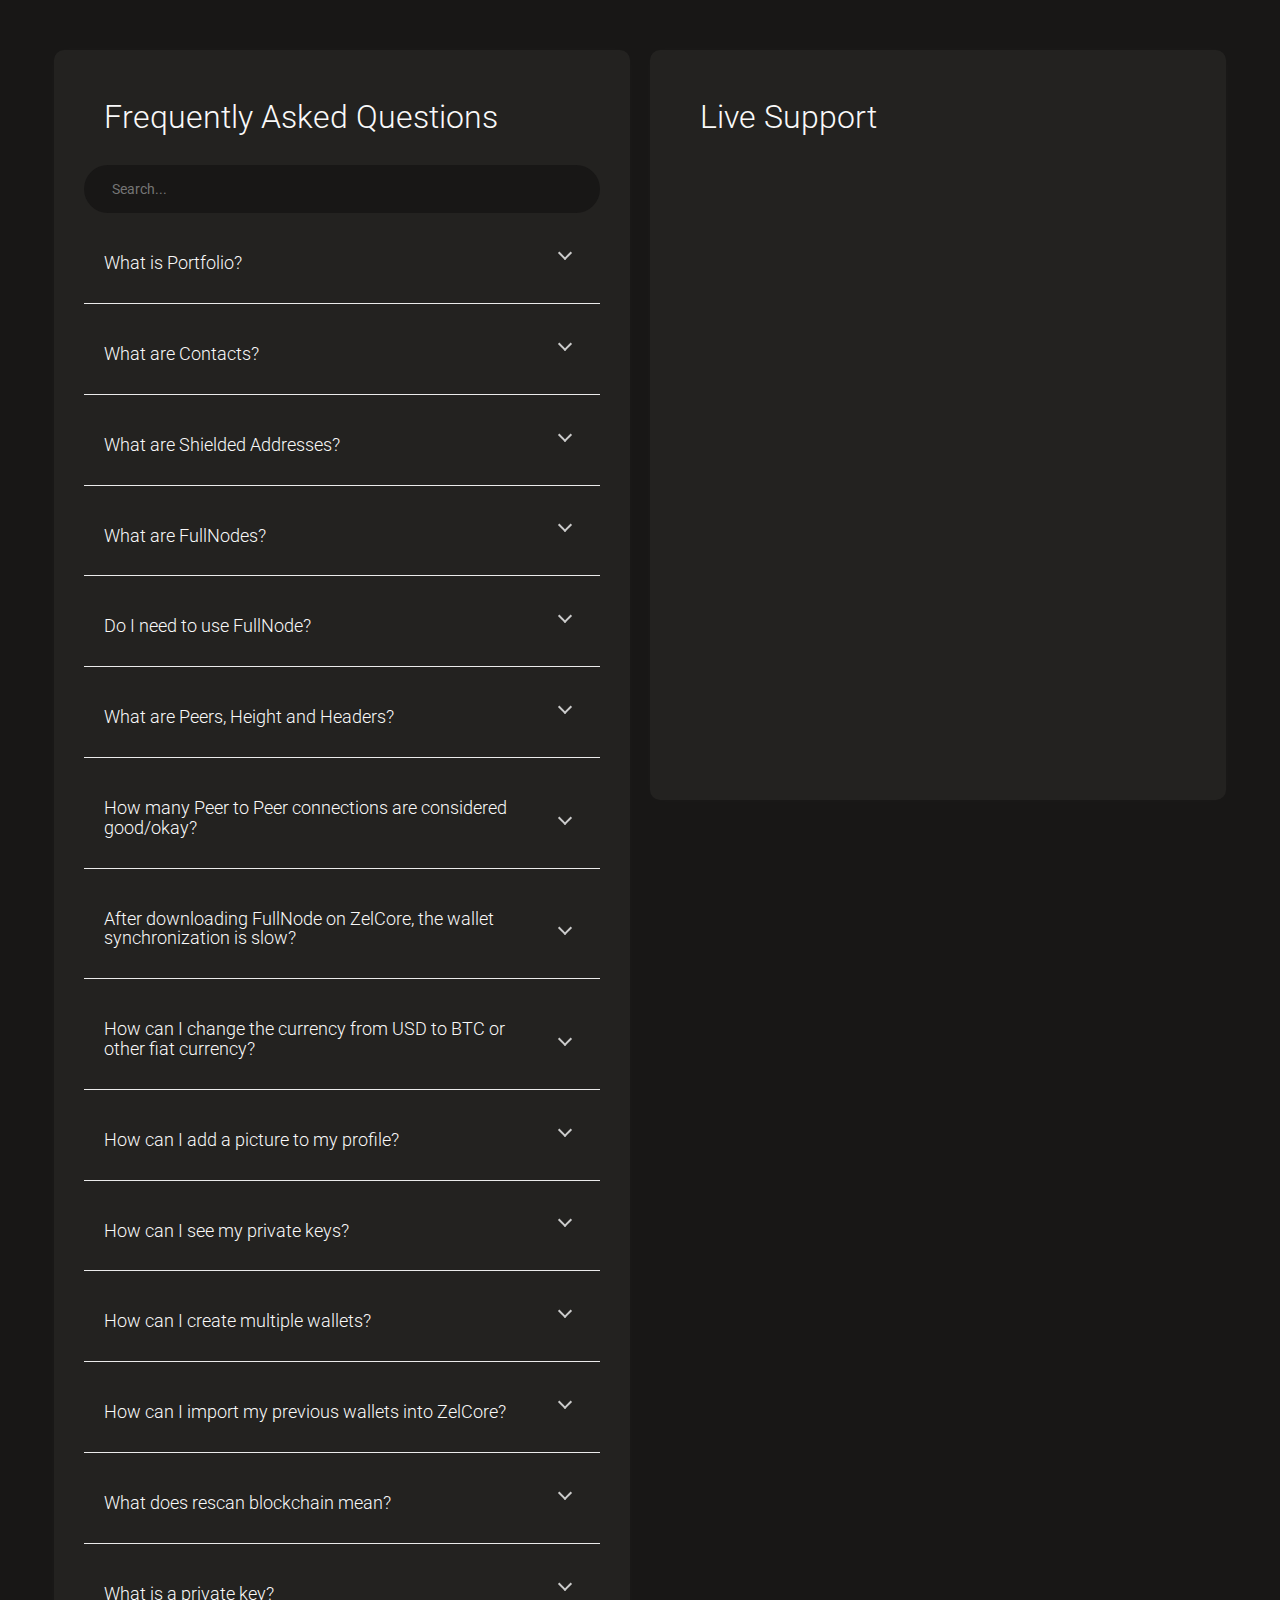
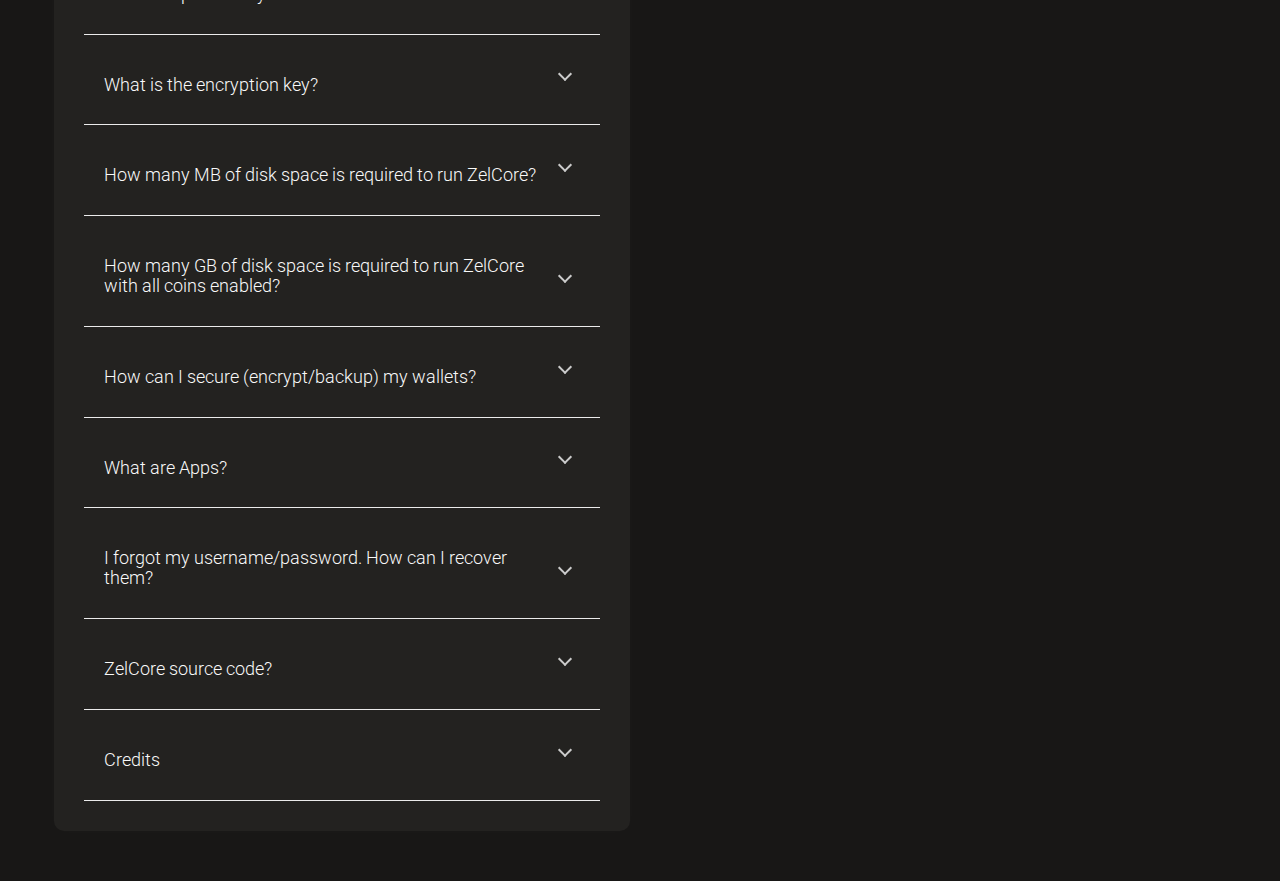
<file: index.html>
<!DOCTYPE HTML>
<html>
	<head>
		<title>ZelCore FAQ - part of Zel Technologies GmbH</title>
		<meta charset="utf-8" />
		<meta name="viewport" content="width=device-width, initial-scale=1, user-scalable=no" />
		<link rel="stylesheet" href="https://use.fontawesome.com/releases/v5.1.0/css/all.css" integrity="sha384-lKuwvrZot6UHsBSfcMvOkWwlCMgc0TaWr+30HWe3a4ltaBwTZhyTEggF5tJv8tbt" crossorigin="anonymous">
		<link rel="stylesheet" href="https://maxcdn.bootstrapcdn.com/bootstrap/3.3.6/css/bootstrap.min.css" />
		<link rel="stylesheet" href="./css/style.css" />

		<!-- Favicon -->
		<link href="./images/favicon.ico" rel="shortcut icon"/>
	</head>
	<body>
		<div class="grid-container">
      <div class="FAQ">
        <main>
          <h1>Frequently Asked Questions</h1>
          <input type="text" class="live-search-box" placeholder="Search..." />
          <div class="topic">
            <div class="open">
              <h2 class="question">What is Portfolio?<span class="ptag">Wallet, Portfolio</span></h2>
              <span class="faq-t"></span>
            </div>
            <p class="answer">Portfolio hosts all the assets supported by ZelCore. To use a asset simply click on it's icon to bring you to the assets wallet page.</p>
          </div>
          <div class="topic">
            <div class="open">
              <h2 class="question">What are Contacts?<span class="ptag">contacts</span></h2>
              <span class="faq-t"></span>
            </div>
            <p class="answer">In ZelCore, contacts are your saved addresses. For example, when you send or receive coins from an exchange, or any other 3rd party (friends) you can assign a name to that address for future use.
              For coins with zk-SNARKS, you can save both Z-Addresses (Shielded) or T-Addresses (Transparent) in your contacts.
            </p>
          </div>
          <div class="topic">
            <div class="open">
              <h2 class="question">What are Shielded Addresses?<span class="ptag">shielded, zaddresses, z-addresses, addresses, zksnarks, privacy</span></h2>
              <span class="faq-t"></span>
            </div>
            <p class="answer">A Shielded Address provides anonymous/private transactions using zk-SNARKS. All transactions sent or received via that address will not be visible on the coins explorer.</p>
          </div>
          <div class="topic">
            <div class="open">
              <h2 class="question">What are FullNodes?<span class="ptag">FullNodes, full node, node</span></h2>
              <span class="faq-t"></span>
            </div>
            <p class="answer">When a user opts to run a FullNode wallet, ZelCore will download a copy of the full blockchain of the selected coin on the user's computer.
              This is only recommended for the users who want to use private Z-addresses, as using FullNode will consume extra system resources (CPU and Storage.)
            </p>
          </div>
          <div class="topic">
            <div class="open">
              <h2 class="question">Do I need to use FullNode?<span class="ptag">FullNodes, full node, node</span></h2>
              <span class="faq-t"></span>
            </div>
            <p class="answer">Other than private transactions, FullNodes can utilise advance features such as importing existing private Keys and re-scanning of blockchains to import a previous (existing) wallet.dats from other wallet apps.</p>
          </div>
          <div class="topic">
            <div class="open">
              <h2 class="question">What are Peers, Height and Headers?<span class="ptag">peers, height, headers, fullnode, node, full node</span></h2>
              <span class="faq-t"></span>
            </div>
            <p class="answer">Once the FullNode is downloaded for a coin in ZelCore, ‘Peers’ display the number of peer-to-peer connections ZelCore has made with other Nodes for that coin.
              <br>
              The height is the number of blocks in the blockchain between it and the genesis block (genesis block height is 0). When 100% synced, the user should see the most recent block height numbers as per the coins explorer.
              <br>
              Each block on the blockchain is identified by a block header. When a wallet is 100% synced, the headers show the most recent block height.
            </p>
          </div>
          <div class="topic">
            <div class="open">
              <h2 class="question">How many Peer to Peer connections are considered good/okay?<span class="ptag">peer to peer, peer, connections, node, fullnode, full node</span></h2>
              <span class="faq-t"></span>
            </div>
            <p class="answer">By default ZelCore will connect up to 10 peers. Anything over 5 peers is considered good/okay.</p>
          </div>
          <div class="topic">
            <div class="open">
              <h2 class="question">After downloading FullNode on ZelCore, the wallet synchronization is slow?<span class="ptag">fullnode, full, node, full node, synchronization</span></h2>
              <span class="faq-t"></span>
            </div>
            <p class="answer">The FullNode wallet on ZelCore syncs to the most recent block height, every time FullNode is launched on ZelCore.</p>
          </div>
          <div class="topic">
            <div class="open">
              <h2 class="question">How can I change the currency from USD to BTC or other fiat currency?<span class="ptag">rates, currency</span></h2>
              <span class="faq-t"></span>
            </div>
            <p class="answer">Click on your profile and then select your desired currency, from the drop down menu.</p>
          </div>
          <div class="topic">
            <div class="open">
              <h2 class="question">How can I add a picture to my profile?<span class="ptag">picture, profile, settings</span></h2>
              <span class="faq-t"></span>
            </div>
            <p class="answer">Click your profile to add/change your profile picture.</p>
          </div>
          <div class="topic">
            <div class="open">
              <h2 class="question">How can I see my private keys?<span class="ptag">private keys, private, key, export, wallet, privatekey</span></h2>
              <span class="faq-t"></span>
            </div>
            <p class="answer">Click on your profile to see your private keys.</p>
          </div>
          <div class="topic">
            <div class="open">
              <h2 class="question">How can I create multiple wallets?<span class="ptag">wallets, accounts, multiple accounts</span></h2>
              <span class="faq-t"></span>
            </div>
            <p class="answer">You have 3 wallets per asset by default but you can create a new account on the launch page.</p>
          </div>
          <div class="topic">
            <div class="open">
              <h2 class="question">How can I import my previous wallets into ZelCore?<span class="ptag">import, privatekey, private keys, keys, wallets, wallet</span></h2>
              <span class="faq-t"></span>
            </div>
            <p class="answer">You need to activate FullNode for the coin you wish to import into ZelCore, and then select Tools > Import My Private Key and/or Re-Scan Blockchain.</p>
          </div>
          <div class="topic">
            <div class="open">
              <h2 class="question">What does rescan blockchain mean?<span class="ptag">blockchain, rescan, fullnode, node, full node</span></h2>
              <span class="faq-t"></span>
            </div>
            <p class="answer">Rescanning allows ZelCore to sweep the blockchains for available funds under all addresses within your wallet.</p>
          </div>
          <div class="topic">
            <div class="open">
              <h2 class="question">What is a private key?<span class="ptag">privatekey, private keys, keys, wallets, wallet</span></h2>
              <span class="faq-t"></span>
            </div>
            <p class="answer">A private key is not a wallet address. It is a key to access your funds. Private Keys unlock and allow transfer of funds from your wallet.
              If you lose it, you practically lose access to your funds. Treat your private keys like the keys to your house, make sure you have a spare copy stored somewhere safe.
            </p>
          </div>
          <div class="topic">
            <div class="open">
              <h2 class="question">What is the encryption key?<span class="ptag">key, encryptionkey, encryption key, security</span></h2>
              <span class="faq-t"></span>
            </div>
            <p class="answer">The encryption key is used by ZelCore to encrypt all the wallets in ZelCore.
              When a new account with a new username and password is created ZelCore takes the password and creates a salted hash from it. ZelCore then adds the username to that salted hash and creates another salted hash from that value. This value (SHA256 hash) is the user’s encryption key.
              <br>
              The encryption key is used to encrypt both contacts.json and wallet.dat files with the AES-256-CTR algorithm.
              <br>
              When a user selects a coin in FullNode for the first time, ZelCore accesses the coins default path and reads its wallet.dat file.
              <br>
              If the wallet.dat file exists and has not been used, ZelCore creates a backup called (wallet.dat*TIMESTAMP*BACKUP) and uses it to access the addresses inside of the wallet.dat.
              <br>
              When ZelCore closes the coins daemon and other FullNode processes are shutdown. ZelCore then takes this wallet.dat and encrypts it with the encryption key and then gives the output of wallet.datUSERNAME , allowing for multiple users on the same device and increased security.
            </p>
          </div>
          <div class="topic">
            <div class="open">
              <h2 class="question">How many MB of disk space is required to run ZelCore?<span class="ptag">storage, space, hard drive, gb, mb</span></h2>
              <span class="faq-t"></span>
            </div>
            <p class="answer">Initial setup requires less than 200 MB.</p>
          </div>
          <div class="topic">
            <div class="open">
              <h2 class="question">How many GB of disk space is required to run ZelCore with all coins enabled?<span class="ptag">gb, mb, full node, node, fullnode</span></h2>
              <span class="faq-t"></span>
            </div>
            <p class="answer">To run ZelCore with no FullNodes activated you need roughly 300 MB. It is not recommended to download FullNode for coins other than those you require Z-addresses for. Currently, Zelcash FullNode requires about 700 MB at the moment.
              Zcash FullNode requires around 2GB at the moment.
              Bitcoin FullNodes are expected to be up to 300 GB.
              So the amount of disk space required will change from coin to coin.
            </p>
          </div>
          <div class="topic">
            <div class="open">
              <h2 class="question">How can I secure (encrypt/backup) my wallets?<span class="ptag">backup, back up, back</span></h2>
              <span class="faq-t"></span>
            </div>
            <p class="answer">ZelCore is encrypted and backed up by default. When you log into ZelCore, all the wallets are decrypted. So it is advisable to logout or quit/exit out of ZelCore when you are not using it to allow ZelCore to encrypt and back-itself-up.</p>
          </div>
          <div class="topic">
            <div class="open">
              <h2 class="question">What are Apps?<span class="ptag">apps, dapps, decentralised applications, decentralized applications, d-apps, app store</span></h2>
              <span class="faq-t"></span>
            </div>
            <p class="answer">Currently the only App available is Zel ID which allows you to enhance the security of ZelCore amongst other things in the future. Other applications are in development and will be added here before the Apps section is opened into a full fledged App Store.</p>
          </div>
          <div class="topic">
            <div class="open">
              <h2 class="question">I forgot my username/password. How can I recover them?<span class="ptag">recover, username, password, account, details, help, lost, forgot, user name</span></h2>
              <span class="faq-t"></span>
            </div>
            <p class="answer">ZelCore does not keep a copy of unencrypted password locally nor remotely. Due to this feature, there's no way to retrieve the password nor to change it.
              When you lose (or forget) either username or password, you will lose access to your wallet PERMANENTLY. Thus it is IMPORTANT and IMPERATIVE that you keep a copy of your information somewhere safe.
            </p>
          </div>
          <div class="topic">
            <div class="open">
              <h2 class="question">ZelCore source code?<span class="ptag">source code, open source, code, opensource, closed source, closed</span></h2>
              <span class="faq-t"></span>
            </div>
            <p class="answer">ZelCore has been written by and is a property of Zel Technologies .GmbH. As such the source code is not public and is company property.</p>
          </div>
          <div class="topic">
            <div class="open">
              <h2 class="question">Credits<span class="ptag">credits, authors</span></h2>
              <span class="faq-t"></span>
            </div>
            <p class="answer">Tadeas Kmenta, Matthew Reichardt, Rafael Janetzek, Miles Manley and Lumi Ibishi.</p>
          </div>
        </main>
      </div>
      <div class="Live">
        <main>
          <h1>Live Support</h1>
          <!-- <iframe src="http://disweb.deploys.io/channels/404415190835134464/540720689716527105" height="600" width="100%" frameborder="0"></iframe> -->
          <!-- <iframe src="http://134.209.43.151:7000/channels/404415190835134464/540720689716527105" height="600" width="100%" frameborder="0"></iframe> --> 
          <iframe src="https://titanembeds.com/embed/404415190835134464?defaultchannel=540720689716527105&fixedsidenav=true&scrollbartheme=minimal-dark&lockscrollbar=true&theme=DiscordDark&username=helpme" height="600" width="100%" frameborder="0"></iframe>
        </main>
      </div>
    </div>

		<script src="https://cdnjs.cloudflare.com/ajax/libs/jquery/3.3.1/jquery.min.js"></script>
		<script src="https://stackpath.bootstrapcdn.com/bootstrap/4.1.1/js/bootstrap.min.js"></script>
		<script>
		$(".open").click(function() {
			var container = $(this).parents(".topic");
			var answer = container.find(".answer");
			var trigger = container.find(".faq-t");

			answer.slideToggle(200);

			if (trigger.hasClass("faq-o")) {
				trigger.removeClass("faq-o");
			} else {
				trigger.addClass("faq-o");
			}

			if (container.hasClass("expanded")) {
				container.removeClass("expanded");
			} else {
				container.addClass("expanded");
			}
		});

		jQuery(document).ready(function($) {
			$('.question').each(function() {
				$(this).attr('data-search-term', $(this).text().toLowerCase() + $(this).find("ptag").text().toLowerCase());

			});

			$('.live-search-box').on('keyup', function() {

				var searchTerm = $(this).val().toLowerCase();

				$('.question').each(function() {

					if ($(this).filter('[data-search-term *= ' + searchTerm + ']').length > 0 || searchTerm.length < 1) {
						$(this).parent().parent().show();
					} else {
						$(this).parent().parent().hide();
					}

				});

			});

		});
		</script>
	</body>
</html>
</file>
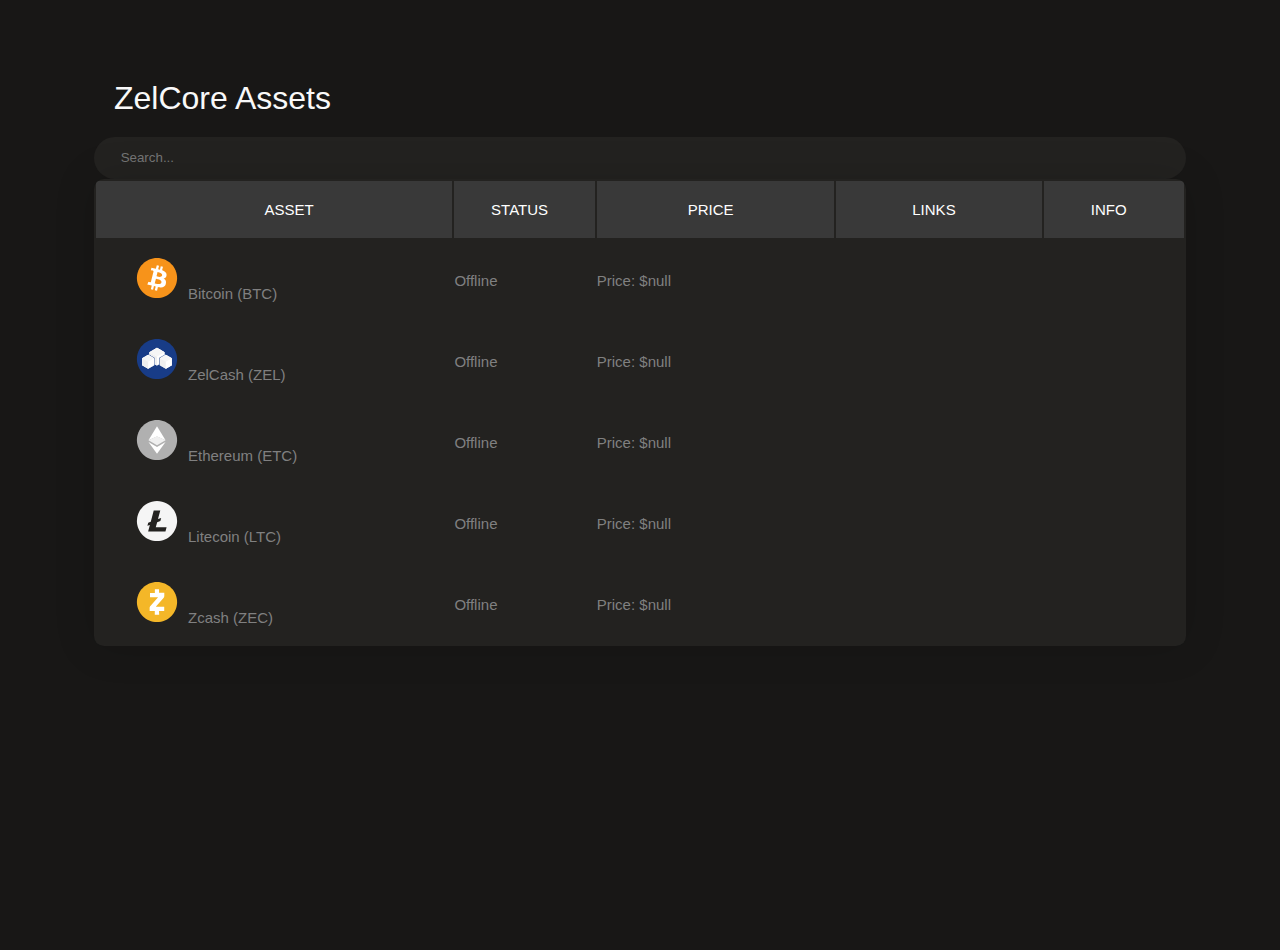
<file: assets/index.html>
<!DOCTYPE HTML>
<html>
	<head>
		<title>ZelCore Assets - part of Zel Technologies GmbH</title>
		<meta charset="utf-8" />
		<meta name="viewport" content="width=device-width, initial-scale=1, user-scalable=no" />
		<link rel="stylesheet" href="https://use.fontawesome.com/releases/v5.1.0/css/all.css" integrity="sha384-lKuwvrZot6UHsBSfcMvOkWwlCMgc0TaWr+30HWe3a4ltaBwTZhyTEggF5tJv8tbt" crossorigin="anonymous">
		<link rel="stylesheet" href="https://stackpath.bootstrapcdn.com/bootstrap/4.2.1/css/bootstrap.min.css" integrity="sha384-GJzZqFGwb1QTTN6wy59ffF1BuGJpLSa9DkKMp0DgiMDm4iYMj70gZWKYbI706tWS" crossorigin="anonymous">
		<link rel="stylesheet" type="text/css" href="css/style.css">
		<link rel="stylesheet" type="text/css" href="vendor/perfect-scrollbar/perfect-scrollbar.css">
		<link rel="stylesheet" type="text/css" href="css/main.css">

		<!-- Favicon -->
		<link href="../images/favicon.ico" rel="shortcut icon"/>
	</head>
	<body>
		<main>
			<h1>ZelCore Assets</h1>

			<input type="text" class="live-search-box" placeholder="Search..." />

			<div class="table100 ver6 mt-3">
				<div class="table100-head">
					<table>
						<thead>
							<tr class="row100 head">
								<th class="cell100 column1">Asset</th>
								<th class="cell100 column2">Status</th>
								<th class="cell100 column3">Price</th>
								<th class="cell100 column4">Links</th>
								<th class="cell100 column5">Info</th>
							</tr>
						</thead>
					</table>
				</div>

				<div class="table100-body js-pscroll">
					<table>
						<tbody id="allCoins">
						</tbody>
					</table>
				</div>

				<div id="allCoinsInfo">
				</div>
			</div>

		</main>

		<script src="https://cdnjs.cloudflare.com/ajax/libs/jquery/3.3.1/jquery.min.js"></script>
		<script src="https://stackpath.bootstrapcdn.com/bootstrap/4.1.1/js/bootstrap.min.js"></script>
		<script src="vendor/perfect-scrollbar/perfect-scrollbar.min.js"></script>
		<script src="./coins.js" ></script>
		<script>
			$('.js-pscroll').each(function(){
				var ps = new PerfectScrollbar(this);

				$(window).on('resize', function(){
					ps.update();
				})
			});
		</script>
		<script>
			function getPrice(coinName) {
				var result = null;
				$.ajax({
					async: false,
					url: "https://api.coingecko.com/api/v3/simple/price?ids=" + coinName + "&vs_currencies=usd",
					data: {data},
					dataType: "json",
					success: function(data){
						result = data[coinName].usd;
					}
				});
				return result;
			}
			function getConnectionStatus(explorerStatus) {
				var result = null;
				$.ajax({
					async: false,
					url: explorerStatus + "/api/sync",
					data: {data},
					dataType: "json",
					success: function(data){
						result = "Online";
					},
					error: function(data){
						result = "Offline";
					},
					statusCode: {
						404: function() {
							result = "Update";
						}
					}
				});
				return result;
			}
			function displayArtists() {
				
				// Our JSON data
				
					var output = [];
					var outputInfo = [];

					for (var i in data.coins) {
							output += "<tr class='row100 body'>";
							output += "<td class='cell100 column1'>";
							output += "<img src='" + data.coins[i].logo + "' style='width: 42px; margin-right: 10px;' />";
							output += "<span class='search'>" + data.coins[i].coin + " (" + data.coins[i].ticker.toUpperCase() + ")</span>";
							output += "</td>";
							output += "<td class='cell100 column2'>";
							const explorerStatus = data.coins[i].explorer;
							if ( getConnectionStatus(explorerStatus).toLowerCase() == 'online') {
								output += "<i class='fas fa-circle' style='color:limegreen'></i> "
							};
							if (getConnectionStatus(explorerStatus).toLowerCase() == 'offline') {
								output += "<i class='fas fa-circle' style='color:red'></i> "
							};
							if (getConnectionStatus(explorerStatus).toLowerCase() == 'update') {
								output += "<i class='fas fa-circle' style='color:yellow'></i> "
							};
							output += getConnectionStatus(explorerStatus);
							output += "</td>";
							output += "<td class='cell100 column3'>";

							const coinName = data.coins[i].coin.toLowerCase();
							output += "Price: $" + getPrice(coinName);

							output += "</td>";
							output += "<td class='cell100 column4'>";
							if (data.coins[i].explorer != null) {
								output += "<a href='" + data.coins[i].explorer + "'><span class='fa-stack fa-lg'><i class='fas fa-circle fa-stack-2x'></i><i class='fas fa-stack-1x fa-search fa-inverse'></i></span></a>"
							};
							if (data.coins[i].twitter != null) {
								output += "<a href='" + data.coins[i].twitter + "'><span class='fa-stack fa-lg'><i class='fas fa-circle fa-stack-2x'></i><i class='fab fa-stack-1x fa-twitter fa-inverse'></i></span></a>"
							};
							if (data.coins[i].discord != null) {
								output += "<a href='" + data.coins[i].discord + "'><span class='fa-stack fa-lg'><i class='fas fa-circle fa-stack-2x'></i><i class='fab fa-stack-1x fa-discord fa-inverse'></i></span></a>"
							};
							if (data.coins[i].telegram != null) {
								output += "<a href='" + data.coins[i].telegram + "'><span class='fa-stack fa-lg'><i class='fas fa-circle fa-stack-2x'></i><i class='fab fa-stack-1x fa-telegram fa-inverse'></i></span></a>"
							};
							output += "</td>";
							output += "<td class='cell100 column5'>";
							if (data.coins[i].website != null) {
								output += "<a href='" + data.coins[i].website + "'/><span class='fa-stack fa-lg'><i class='fas fa-circle fa-stack-2x'></i><i class='fas fa-stack-1x fa-globe fa-inverse'></i></span></a>"
							};
							if (data.coins[i].info != null) {
								output += "<a href='#popup" + i + "'/><span class='fa-stack fa-lg'><i class='fas fa-circle fa-stack-2x'></i><i class='fas fa-stack-1x fa-info fa-inverse'></i></span></a>"
							};
							output += "</td>";
							output += "</tr>";

							// INFO

							outputInfo += "<div id='popup" + i + "' class='overlay'>";
							outputInfo += "<div class='popup'>";
							outputInfo += "<h2>" + data.coins[i].coin + "</h2>";
							outputInfo += "<a class='close' href='#'>&times;</a>";
							outputInfo += "<div class='content'>" + data.coins[i].info + "</div>"; 
							outputInfo += "</div></div>";
					}
					document.getElementById("allCoins").innerHTML=output;
					document.getElementById("allCoinsInfo").innerHTML=outputInfo;
			}
			// Load the above function when the window loads
			window.onload = displayArtists;
		</script>
		<script>
			jQuery(document).ready(function($) {
				$('.search').each(function() {
					$(this).attr('data-search-term', $(this).text().toLowerCase() + $(this).find("ptag").text().toLowerCase());
	
				});
	
				$('.live-search-box').on('keyup', function() {
	
					var searchTerm = $(this).val().toLowerCase();
	
					$('.search').each(function() {
	
						if ($(this).filter('[data-search-term *= ' + searchTerm + ']').length > 0 || searchTerm.length < 1) {
							$(this).parent().parent().show();
						} else {
							$(this).parent().parent().hide();
						}
	
					});
	
				});
	
			});
		</script>
	</body>
</html>
</file>
<file: css/style.css>
@import url(https://fonts.googleapis.com/css?family=Roboto:400,300,500);
body {
  font-family: 'Roboto', sans-serif;
  background-color: #181716;
  color: #999;
}

main {
  display: block;
  position: relative;
  box-sizing: border-box;
  padding: 30px;
  width: 90%;
  background-color: #232220;
  margin: auto;
  margin-top: 50px;
  margin-bottom: 50px;
	box-shadow: 0px 0px 15px rgba(255, 255, 255, 0.02);
	border-radius: 10px;
}

.live-search-box {
  width: 100%;
  display: block;
  padding: 1em 1em 1em 2em;
  -webkit-box-sizing: border-box;
  -moz-box-sizing: border-box;
  box-sizing: border-box;
  border: none;
  -webkit-border-radius: 50px;
  -moz-border-radius: 50px;
  border-radius: 50px;
  background-color: #181716
}

h1 {
	color: #f9f9f9;
  padding: 0 20px 20px 20px;
  font-size: 32px;
  font-weight: 300;
}

.topic {
  padding: 20px;
  padding-top: 0px;
  padding-bottom: 0px;
  border-bottom: solid 1px #ebebeb;
}

.topic:first-child {
	border-top-left-radius: 50px;
}

.open {
  cursor: pointer;
  display: block;
  padding: 0px;
}

.open:hover {
  opacity: 0.7;
}

.expanded {
  background-color: #181716;
  transition: all .3s ease-in-out;
}

.ptag {
  display: none;
}

.question {
  padding-top: 20px;
  padding-right: 40px;
  padding-bottom: 20px;
  font-size: 18px;
  font-weight: 300;
  color: #f9f9f9;
}

.answer {
  font-size: 16px;
  line-height: 26px;
  display: none;
  margin-bottom: 30px;
  text-align: justify;
  padding-left: 20px;
  padding-right: 20px;
}

.faq-t {
  -moz-transform: rotate(-45deg);
  -ms-transform: rotate(-45deg);
  -webkit-transform: rotate(-45deg);
  transform: rotate(-45deg);
  display: inline-block;
  float: right;
  position: relative;
  top: -55px;
  right: 10px;
  width: 10px;
  height: 10px;
  background: transparent;
  border-left: 2px solid #ccc;
  border-bottom: 2px solid #ccc;
  transition: all .3s ease-in-out;
}

.faq-o {
  top: -50px;
  -moz-transform: rotate(-224deg);
  -ms-transform: rotate(-224deg);
  -webkit-transform: rotate(-224deg);
  transform: rotate(-224deg);
}

@media only screen and (max-width: 480px) {
  .faq-t {
    display: none;
  }
  .question {
    padding-right: 0px;
  }
  main {
    padding: 10px;
  }
  .answer {
    margin-bottom: 30px;
    padding-left: 0px;
    padding-right: 0px;
  }
}

.grid-container {
  display: grid;
  grid-template-columns: 1fr 1fr;
  grid-template-rows: 1fr;
  grid-template-areas: "FAQ Live";
}

.FAQ { grid-area: FAQ; }

.FAQ main {
  margin-right: 10px;
}

.Live { grid-area: Live; }

.Live main {
  margin-left: 10px;
}

.raw {
  height: 120px;
  width: 500px;
  margin: auto;
  position: absolute;
  top: 0;
  bottom: 0;
  left: 0;
  right: 0;
}

.flip-container {
  -webkit-perspective: 1000;
          perspective: 1000;
  margin: 10px;
  float: left;
}

.flip-container:hover .flipper {
  -webkit-transform: rotateY(180deg);
          transform: rotateY(180deg);
}

.flip-container,
.front,
.back {
  width: 100px;
  height: 100px;
  line-height: 100px;
  text-align: center;
  font-size: 30px;
  border-radius: 20px;
}

.flipper {
  transition: 0.6s;
  -webkit-transform-style: preserve-3d;
          transform-style: preserve-3d;
  position: relative;
}

.front,
.back {
  -webkit-backface-visibility: hidden;
          backface-visibility: hidden;
  position: absolute;
  top: 0;
  left: 0;
}

.front {
  z-index: 2;
  background-color: tomato;
  color: white;
}

.back {
  -webkit-transform: rotateY(180deg);
          transform: rotateY(180deg);
  background-color: lightblue;
}

.back p {
  font-size: 18px;
  margin-top: 0px;
  font-family: 'Kaushan Script', cursive;
  border: 1px solid white;
  border-radius: 20px;
  background-color: #333;
  color: white;
}
</file>
<file: assets/css/style.css>
@import url(https://fonts.googleapis.com/css?family=Roboto:400,300,500);
body {
  font-family: 'Roboto', sans-serif;
  background-color: #181716;
  color: #999;
}

main {
  display: block;
  position: relative;
  box-sizing: border-box;
  padding: 30px;
  width: 90%;
  margin: auto;
  margin-top: 50px;
  margin-bottom: 50px;
}

a {
  color: slategray;
}

a:hover {
  color: black;
}

.live-search-box {
  color: #fff;
  width: 100%;
  display: block;
  padding: 1em 1em 1em 2em;
  -webkit-box-sizing: border-box;
  -moz-box-sizing: border-box;
  box-sizing: border-box;
  border: none;
  -webkit-border-radius: 50px;
  -moz-border-radius: 50px;
  border-radius: 50px;
  background-color: #232220
}

h1 {
	color: #f9f9f9;
  padding: 0 20px 20px 20px;
  font-size: 32px;
  font-weight: 300;
}

/* ASSETS */

.overlay {
  position: fixed;
  top: 0;
  bottom: 0;
  left: 0;
  right: 0;
  background: rgba(0, 0, 0, 0.7);
  transition: opacity 500ms;
  visibility: hidden;
  opacity: 0;
}

.overlay:target {
  visibility: visible;
  opacity: 1;
}

.popup {
  margin: 25% auto;
  padding: 25px;
  background: #fff;
  border-radius: 10px;
  width: 30%;
  position: relative;
  transition: all 5s ease-in-out;
}

.popup h2 {
  margin-top: 0;
  color: #333;
}

.popup .close {
  position: absolute;
  top: 20px;
  right: 30px;
  transition: all 200ms;
  font-size: 30px;
  font-weight: bold;
  text-decoration: none;
  color: #333;
}

.popup .close:hover {
  color: #000;
}

.popup .content {
  max-height: 30%;
  overflow: auto;
}
</file>
<file: assets/vendor/perfect-scrollbar/perfect-scrollbar.css>
/*
 * Container style
 */
.ps {
  overflow: hidden !important;
  overflow-anchor: none;
  -ms-overflow-style: none;
  touch-action: auto;
  -ms-touch-action: auto;
}

/*
 * Scrollbar rail styles
 */
.ps__rail-x {
  display: none;
  opacity: 0;
  transition: background-color .2s linear, opacity .2s linear;
  -webkit-transition: background-color .2s linear, opacity .2s linear;
  height: 15px;
  /* there must be 'bottom' or 'top' for ps__rail-x */
  bottom: 0px;
  /* please don't change 'position' */
  position: absolute;
}

.ps__rail-y {
  display: none;
  opacity: 0;
  transition: background-color .2s linear, opacity .2s linear;
  -webkit-transition: background-color .2s linear, opacity .2s linear;
  width: 15px;
  /* there must be 'right' or 'left' for ps__rail-y */
  right: 0;
  /* please don't change 'position' */
  position: absolute;
}

.ps--active-x > .ps__rail-x,
.ps--active-y > .ps__rail-y {
  display: block;
  background-color: transparent;
}

.ps:hover > .ps__rail-x,
.ps:hover > .ps__rail-y,
.ps--focus > .ps__rail-x,
.ps--focus > .ps__rail-y,
.ps--scrolling-x > .ps__rail-x,
.ps--scrolling-y > .ps__rail-y {
  opacity: 0.6;
}

.ps__rail-x:hover,
.ps__rail-y:hover,
.ps__rail-x:focus,
.ps__rail-y:focus {
  background-color: #eee;
  opacity: 0.9;
}

/*
 * Scrollbar thumb styles
 */
.ps__thumb-x {
  background-color: #aaa;
  border-radius: 6px;
  transition: background-color .2s linear, height .2s ease-in-out;
  -webkit-transition: background-color .2s linear, height .2s ease-in-out;
  height: 6px;
  /* there must be 'bottom' for ps__thumb-x */
  bottom: 2px;
  /* please don't change 'position' */
  position: absolute;
}

.ps__thumb-y {
  background-color: #aaa;
  border-radius: 6px;
  transition: background-color .2s linear, width .2s ease-in-out;
  -webkit-transition: background-color .2s linear, width .2s ease-in-out;
  width: 6px;
  /* there must be 'right' for ps__thumb-y */
  right: 2px;
  /* please don't change 'position' */
  position: absolute;
}

.ps__rail-x:hover > .ps__thumb-x,
.ps__rail-x:focus > .ps__thumb-x {
  background-color: #999;
  height: 11px;
}

.ps__rail-y:hover > .ps__thumb-y,
.ps__rail-y:focus > .ps__thumb-y {
  background-color: #999;
  width: 11px;
}

/* MS supports */
@supports (-ms-overflow-style: none) {
  .ps {
    overflow: auto !important;
  }
}

@media screen and (-ms-high-contrast: active), (-ms-high-contrast: none) {
  .ps {
    overflow: auto !important;
  }
}
</file>
<file: assets/css/main.css>
/*//////////////////////////////////////////////////////////////////
[ RESTYLE TAG ]*/
* {
	margin: 0px; 
	padding: 0px; 
	box-sizing: border-box;
}

body, html {
	height: 100%;
	font-family: sans-serif;
}

/* ------------------------------------ */
a {
	margin: 0px;
	transition: all 0.4s;
	-webkit-transition: all 0.4s;
  -o-transition: all 0.4s;
  -moz-transition: all 0.4s;
}

a:focus {
	outline: none !important;
}

a:hover {
	text-decoration: none;
}

/* ------------------------------------ */
h1,h2,h3,h4,h5,h6 {margin: 0px;}

p {margin: 0px;}

ul, li {
	margin: 0px;
	list-style-type: none;
}


/* ------------------------------------ */
input {
  display: block;
	outline: none;
	border: none !important;
}

textarea {
  display: block;
  outline: none;
}

textarea:focus, input:focus {
  border-color: transparent !important;
}

/* ------------------------------------ */
button {
	outline: none !important;
	border: none;
	background: transparent;
}

button:hover {
	cursor: pointer;
}

iframe {
	border: none !important;
}

/*//////////////////////////////////////////////////////////////////
[ Scroll bar ]*/
.js-pscroll {
  position: relative;
  overflow: hidden;
}

.table100 .ps__rail-y {
  width: 9px;
  background-color: transparent;
  opacity: 1 !important;
  right: 5px;
}

.table100 .ps__rail-y::before {
  content: "";
  display: block;
  position: absolute;
  background-color: #ebebeb;
  border-radius: 5px;
  width: 100%;
  height: calc(100% - 30px);
  left: 0;
  top: 15px;
}

.table100 .ps__rail-y .ps__thumb-y {
  width: 100%;
  right: 0;
  background-color: transparent;
  opacity: 1 !important;
}

.table100 .ps__rail-y .ps__thumb-y::before {
  content: "";
  display: block;
  position: absolute;
  background-color: #cccccc;
  border-radius: 5px;
  width: 100%;
  height: calc(100% - 30px);
  left: 0;
  top: 15px;
}


/*//////////////////////////////////////////////////////////////////
[ Table ]*/

.limiter {
  width: 1366px;
  margin: 0 auto;
}

.container-table100 {
  width: 100%;
  min-height: 100vh;
  background: #fff;

  display: -webkit-box;
  display: -webkit-flex;
  display: -moz-box;
  display: -ms-flexbox;
  display: flex;
  align-items: center;
  justify-content: center;
  flex-wrap: wrap;
  padding: 33px 30px;
}

.wrap-table100 {
  width: 1170px;
}

/*//////////////////////////////////////////////////////////////////
[ Table ]*/
.table100 {
  background-color: #fff;
}

table {
  width: 100%;
}

th, td {
  font-weight: unset;
  padding-right: 10px;
}

.column1 {
  width: 33%;
  padding-left: 40px;
}

.column2 {
  width: 13%;
}

.column3 {
  width: 22%;
}

.column4 {
  width: 19%;
}

.column5 {
  width: 13%;
}

.table100-head th {
  padding-top: 18px;
  padding-bottom: 18px;
}

.table100-body td {
  padding-top: 16px;
  padding-bottom: 16px;
}

/*==================================================================
[ Fix header ]*/
.table100 {
  position: relative;
  padding-top: 60px;
}

.table100-head {
  position: absolute;
  width: 100%;
  top: 0;
  left: 0;
}

.table100-body {
  max-height: 585px;
  overflow: auto;
}


/*==================================================================
[ Ver1 ]*/

.table100.ver1 th {
  font-size: 18px;
  color: #fff;
  line-height: 1.4;

  background-color: #6c7ae0;
}

.table100.ver1 td {
  font-size: 15px;
  color: #808080;
  line-height: 1.4;
}

.table100.ver1 .table100-body tr:nth-child(even) {
  background-color: #f8f6ff;
}

/*---------------------------------------------*/

.table100.ver1 {
  border-radius: 10px;
  overflow: hidden;
  box-shadow: 0 0px 40px 0px rgba(0, 0, 0, 0.15);
  -moz-box-shadow: 0 0px 40px 0px rgba(0, 0, 0, 0.15);
  -webkit-box-shadow: 0 0px 40px 0px rgba(0, 0, 0, 0.15);
  -o-box-shadow: 0 0px 40px 0px rgba(0, 0, 0, 0.15);
  -ms-box-shadow: 0 0px 40px 0px rgba(0, 0, 0, 0.15);
}

.table100.ver1 .ps__rail-y {
  right: 5px;
}

.table100.ver1 .ps__rail-y::before {
  background-color: #ebebeb;
}

.table100.ver1 .ps__rail-y .ps__thumb-y::before {
  background-color: #cccccc;
}


/*==================================================================
[ Ver2 ]*/

.table100.ver2 .table100-head {
  box-shadow: 0 5px 20px 0px rgba(0, 0, 0, 0.1);
  -moz-box-shadow: 0 5px 20px 0px rgba(0, 0, 0, 0.1);
  -webkit-box-shadow: 0 5px 20px 0px rgba(0, 0, 0, 0.1);
  -o-box-shadow: 0 5px 20px 0px rgba(0, 0, 0, 0.1);
  -ms-box-shadow: 0 5px 20px 0px rgba(0, 0, 0, 0.1);
}

.table100.ver2 th {
  font-size: 18px;
  color: #fa4251;
  line-height: 1.4;

  background-color: transparent;
}

.table100.ver2 td {
  font-size: 15px;
  color: #808080;
  line-height: 1.4;
}

.table100.ver2 .table100-body tr {
  border-bottom: 1px solid #f2f2f2;
}

/*---------------------------------------------*/

.table100.ver2 {
  border-radius: 10px;
  overflow: hidden;
  box-shadow: 0 0px 40px 0px rgba(0, 0, 0, 0.15);
  -moz-box-shadow: 0 0px 40px 0px rgba(0, 0, 0, 0.15);
  -webkit-box-shadow: 0 0px 40px 0px rgba(0, 0, 0, 0.15);
  -o-box-shadow: 0 0px 40px 0px rgba(0, 0, 0, 0.15);
  -ms-box-shadow: 0 0px 40px 0px rgba(0, 0, 0, 0.15);
}

.table100.ver2 .ps__rail-y {
  right: 5px;
}

.table100.ver2 .ps__rail-y::before {
  background-color: #ebebeb;
}

.table100.ver2 .ps__rail-y .ps__thumb-y::before {
  background-color: #cccccc;
}

/*==================================================================
[ Ver3 ]*/

.table100.ver3 {
  background-color: #393939;
}

.table100.ver3 th {
  font-size: 15px;
  color: #00ad5f;
  line-height: 1.4;
  text-transform: uppercase;
  background-color: #393939;
}

.table100.ver3 td {
  font-size: 15px;
  color: #808080;
  line-height: 1.4;
  background-color: #222222;
}


/*---------------------------------------------*/

.table100.ver3 {
  border-radius: 10px;
  overflow: hidden;
  box-shadow: 0 0px 40px 0px rgba(0, 0, 0, 0.15);
  -moz-box-shadow: 0 0px 40px 0px rgba(0, 0, 0, 0.15);
  -webkit-box-shadow: 0 0px 40px 0px rgba(0, 0, 0, 0.15);
  -o-box-shadow: 0 0px 40px 0px rgba(0, 0, 0, 0.15);
  -ms-box-shadow: 0 0px 40px 0px rgba(0, 0, 0, 0.15);
}

.table100.ver3 .ps__rail-y {
  right: 5px;
}

.table100.ver3 .ps__rail-y::before {
  background-color: #4e4e4e;
}

.table100.ver3 .ps__rail-y .ps__thumb-y::before {
  background-color: #00ad5f;
}


/*==================================================================
[ Ver4 ]*/
.table100.ver4 {
  margin-right: -20px;
}

.table100.ver4 .table100-head {
  padding-right: 20px;
}

.table100.ver4 th {
  font-size: 18px;
  color: #4272d7;
  line-height: 1.4;

  background-color: transparent;
  border-bottom: 2px solid #f2f2f2;
}

.table100.ver4 .column1 {
  padding-left: 7px;
}

.table100.ver4 td {
  font-size: 15px;
  color: #808080;
  line-height: 1.4;
}

.table100.ver4 .table100-body tr {
  border-bottom: 1px solid #f2f2f2;
}

/*---------------------------------------------*/

.table100.ver4 {
  overflow: hidden;
}

.table100.ver4 .table100-body{
  padding-right: 20px;
}

.table100.ver4 .ps__rail-y {
  right: 0px;
}

.table100.ver4 .ps__rail-y::before {
  background-color: #ebebeb;
}

.table100.ver4 .ps__rail-y .ps__thumb-y::before {
  background-color: #cccccc;
}


/*==================================================================
[ Ver5 ]*/
.table100.ver5 {
  margin-right: -30px;
}

.table100.ver5 .table100-head {
  padding-right: 30px;
}

.table100.ver5 th {
  font-size: 14px;
  color: #555555;
  line-height: 1.4;
  text-transform: uppercase;

  background-color: transparent;
}

.table100.ver5 td {
  font-size: 15px;
  color: #808080;
  line-height: 1.4;

  background-color: #f7f7f7;
}

.table100.ver5 .table100-body tr {
  overflow: hidden; 
  border-bottom: 10px solid #fff;
  border-radius: 10px;
}

.table100.ver5 .table100-body table { 
  border-collapse: separate; 
  border-spacing: 0 10px; 
}
.table100.ver5 .table100-body td {
    border: solid 1px transparent;
    border-style: solid none;
    padding-top: 10px;
    padding-bottom: 10px;
}
.table100.ver5 .table100-body td:first-child {
    border-left-style: solid;
    border-top-left-radius: 10px; 
    border-bottom-left-radius: 10px;
}
.table100.ver5 .table100-body td:last-child {
    border-right-style: solid;
    border-bottom-right-radius: 10px; 
    border-top-right-radius: 10px; 
}

.table100.ver5 tr:hover td {
  background-color: #ebebeb;
  cursor: pointer;
}

.table100.ver5 .table100-head th {
  padding-top: 25px;
  padding-bottom: 25px;
}

/*---------------------------------------------*/

.table100.ver5 {
  overflow: hidden;
}

.table100.ver5 .table100-body{
  padding-right: 30px;
}

.table100.ver5 .ps__rail-y {
  right: 0px;
}

.table100.ver5 .ps__rail-y::before {
  background-color: #ebebeb;
}

.table100.ver5 .ps__rail-y .ps__thumb-y::before {
  background-color: #cccccc;
}


/*==================================================================
[ Ver6 ]*/

.table100.ver6 {
  background-color: #232220;
}

.table100.ver6 th {
  font-size: 15px;
  color: #fff;
  line-height: 1.4;
  text-transform: uppercase;
  background-color: #393939;
}

.table100.ver6 td {
  font-size: 15px;
  color: #808080;
  line-height: 1.4;
  background-color: #232220;
}


/*---------------------------------------------*/

.table100.ver6 {
  border-radius: 10px;
  overflow: hidden;
  box-shadow: 0 0px 40px 0px rgba(0, 0, 0, 0.15);
  -moz-box-shadow: 0 0px 40px 0px rgba(0, 0, 0, 0.15);
  -webkit-box-shadow: 0 0px 40px 0px rgba(0, 0, 0, 0.15);
  -o-box-shadow: 0 0px 40px 0px rgba(0, 0, 0, 0.15);
  -ms-box-shadow: 0 0px 40px 0px rgba(0, 0, 0, 0.15);
}

.table100.ver6 .ps__rail-y {
  right: 5px;
}

.table100.ver6 .ps__rail-y::before {
  background-color: #4e4e4e;
}

.table100.ver6 .ps__rail-y .ps__thumb-y::before {
  background-color: #000;
}

.table100.ver6 tr:hover td {
  background-color: #2c2b28;
}
</file>
